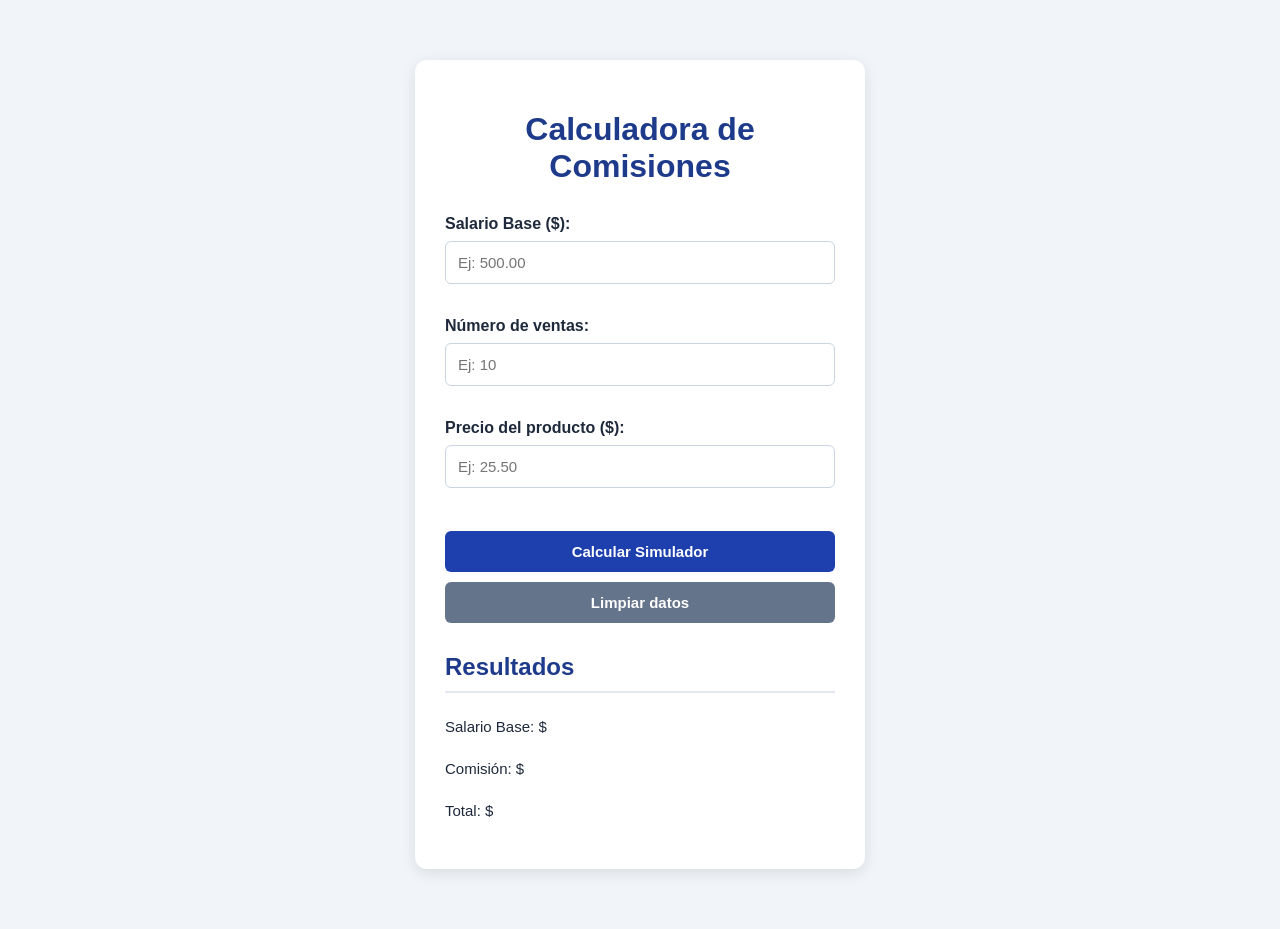
<file: index.html>
<!DOCTYPE html>
<html lang="es">

<head>

    <meta charset="UTF-8">

    <meta name="viewport" content="width=device-width, initial-scale=1.0">

    <title>Calculadora de Comisiones</title>

    <link rel="stylesheet" href="ventas.css">

    <script src="utilitario.js" defer></script>
    <script src="ventas.js" defer></script>

</head>

<body>

    <div class="contenedor">

        <h1>Calculadora de Comisiones</h1>


        <!-- SALARIO BASE -->

        <label for="txtSueldoBase">
            Salario Base ($):
        </label>

        <input
            type="text"
            id="txtSueldoBase"
            placeholder="Ej: 500.00"
        >

        <span
            id="errorSueldoBase"
            class="mensaje-error"
        ></span>


        <!-- NÚMERO DE VENTAS -->

        <label for="txtVentas">
            Número de ventas:
        </label>

        <input
            type="text"
            id="txtVentas"
            placeholder="Ej: 10"
        >

        <span
            id="errorVentas"
            class="mensaje-error"
        ></span>


        <!-- PRECIO DEL PRODUCTO -->

        <label for="txtPrecio">
            Precio del producto ($):
        </label>

        <input
            type="text"
            id="txtPrecio"
            placeholder="Ej: 25.50"
        >

        <span
            id="errorPrecio"
            class="mensaje-error"
        ></span>


        <!-- BOTÓN CALCULAR -->

        <button
            type="button"
            onclick="calcular()"
        >
            Calcular Simulador
        </button>


        <!-- BOTÓN LIMPIAR -->

        <button
            type="button"
            onclick="limpiar()"
        >
            Limpiar datos
        </button>


        <!-- RESULTADOS -->

        <h2>Resultados</h2>

        <p>
            Salario Base:
            $<span id="spSueldoBase"></span>
        </p>

        <p>
            Comisión:
            $<span id="spComision"></span>
        </p>

        <p>
            Total:
            $<span id="spTotal"></span>
        </p>

    </div>

</body>

</html>
</file>
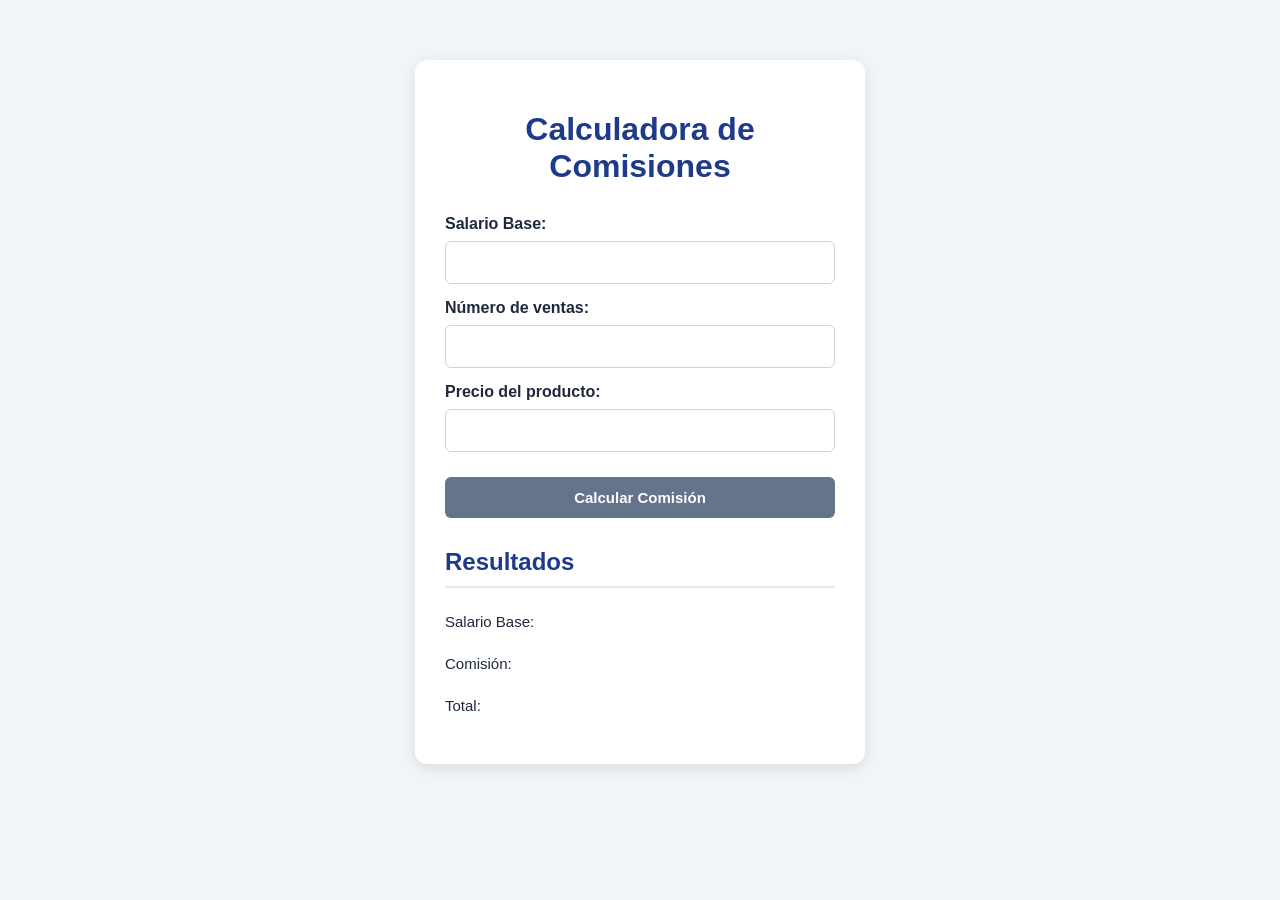
<file: ventas.html>
<!DOCTYPE html>
<html lang="es">
<head>
    <meta charset="UTF-8">
    <meta name="viewport" content="width=device-width, initial-scale=1.0">
    <title>Calculadora de Comisiones</title>
    <link rel="stylesheet" href="ventas.css">
    <script src="utilitario.js" defer></script>
    <script src="ventas.js" defer></script>
</head>
<body>

    <div class="contenedor">
        <h1>Calculadora de Comisiones</h1>

        <label>Salario Base:</label>
        <input type="text" id="txtSueldoBase">

        <label>Número de ventas:</label>
        <input type="text" id="txtVentas">

        <label>Precio del producto:</label>
        <input type="text" id="txtPrecio">

        <button onclick="calcular()">Calcular Comisión</button>

        <h2>Resultados</h2>
        <p>Salario Base: <span id="spSueldoBase"></span></p>
        <p>Comisión: <span id="spComision"></span></p>
        <p>Total: <span id="spTotal"></span></p>
    </div>

    
</body>
</html>
</file>
<file: ventas.css>
/* =================================
   ESTILOS GENERALES
================================= */

body {
    margin: 0;
    padding: 30px 15px;
    min-height: 100vh;
    box-sizing: border-box;

    font-family: Arial, sans-serif;
    background-color: #f1f5f9;
    color: #1e293b;
}


/* =================================
   CONTENEDOR PRINCIPAL
================================= */

.contenedor {
    width: 100%;
    max-width: 450px;
    margin: 30px auto;
    padding: 30px;

    box-sizing: border-box;
    background-color: #ffffff;
    border-radius: 12px;

    box-shadow: 0 4px 15px rgba(0, 0, 0, 0.10);
}


/* =================================
   TITULOS
================================= */

h1 {
    text-align: center;
    color: #1e3a8a;
    margin-bottom: 30px;
}

h2 {
    margin-top: 30px;
    color: #1e3a8a;
    border-bottom: 2px solid #e2e8f0;
    padding-bottom: 10px;
}


/* =================================
   ETIQUETAS E INPUTS
================================= */

label {
    display: block;
    margin-bottom: 8px;
    font-weight: bold;
}

input {
    width: 100%;
    padding: 12px;
    margin-bottom: 15px;

    box-sizing: border-box;
    border: 1px solid #cbd5e1;
    border-radius: 6px;

    font-size: 15px;
    outline: none;
}

input:focus {
    border-color: #2563eb;
    box-shadow: 0 0 4px rgba(37, 99, 235, 0.3);
}


/* =================================
   MENSAJES DE ERROR
================================= */

.mensaje-error {
    display: block;
    color: #dc2626;
    font-size: 13px;
    font-style: italic;

    margin-top: -10px;
    margin-bottom: 12px;

    min-height: 16px;
}


/* =================================
   BOTONES
================================= */

button {
    width: 100%;
    padding: 12px;

    margin-top: 10px;

    border: none;
    border-radius: 6px;

    background-color: #1e40af;
    color: white;

    font-size: 15px;
    font-weight: bold;

    cursor: pointer;
    transition: background-color 0.3s;
}

button:hover {
    background-color: #1d4ed8;
}


/* BOTON LIMPIAR */

button:last-of-type {
    background-color: #64748b;
}

button:last-of-type:hover {
    background-color: #475569;
}


/* =================================
   RESULTADOS
================================= */

.contenedor p {
    font-size: 15px;
    padding: 5px 0;
}

.contenedor p span {
    font-weight: bold;
    color: #15803d;
}


/* =================================
   DISEÑO RESPONSIVE
================================= */

@media (max-width: 480px) {

    body {
        padding: 15px;
    }

    .contenedor {
        padding: 20px;
        margin: 15px auto;
    }

    h1 {
        font-size: 23px;
    }

}
</file>
